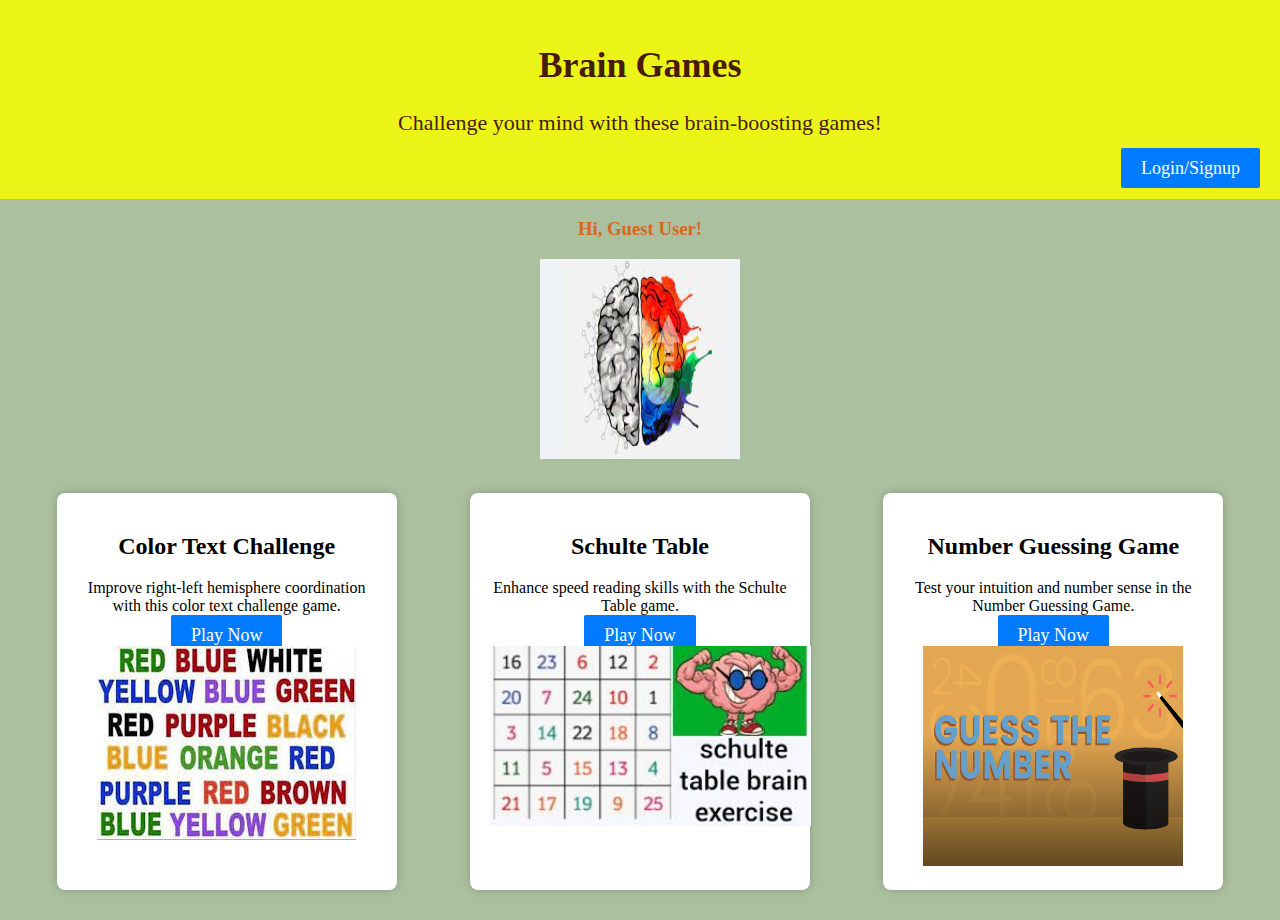
<file: public/index.html>
<!DOCTYPE html>
<html lang="en">
<head>
    <meta charset="UTF-8">
    <meta name="viewport" content="width=device-width, initial-scale=1.0">
    <link rel="stylesheet" href="styles4.css">
    <title>Brain Games</title>
</head>
<body>
    <header>
        <h1>Brain Games</h1>
        <p>Challenge your mind with these brain-boosting games!</p>
        <div style="text-align: right;">
        <a href="http://localhost:3002/login">Login/Signup</a></div>
    </header>
   <h3> <p id="welcome-message">Hi, Guest User!</p></h3>
    
    
    <img src="brain.jpeg" height="200" width="200" >
    
    <main>
        <section class="game">
            <h2>Color Text Challenge</h2>
            <p>Improve right-left hemisphere coordination with this color text challenge game.</p>
            <a href="http://localhost:3002/color">Play Now</a>
            <image src="colour.jpeg"></image>
        </section>
        
        <section class="game">
            <h2>Schulte Table</h2>
            <p>Enhance speed reading skills with the Schulte Table game.</p>
            <a href="http://localhost:3002/schulte">Play Now</a>
            <image src="schulte.jpeg" height="180"></image>
        </section>
        
        <section class="game">
            <h2>Number Guessing Game</h2>
            <p>Test your intuition and number sense in the Number Guessing Game.</p>
            <a href="http://localhost:3002/noguess">Play Now</a>
            <image src="games_guess_the_number.png" height="220" width="260"></image>
        </section>
    </main>

    <script src="main.js"></script>
</body>
</html>
</file>
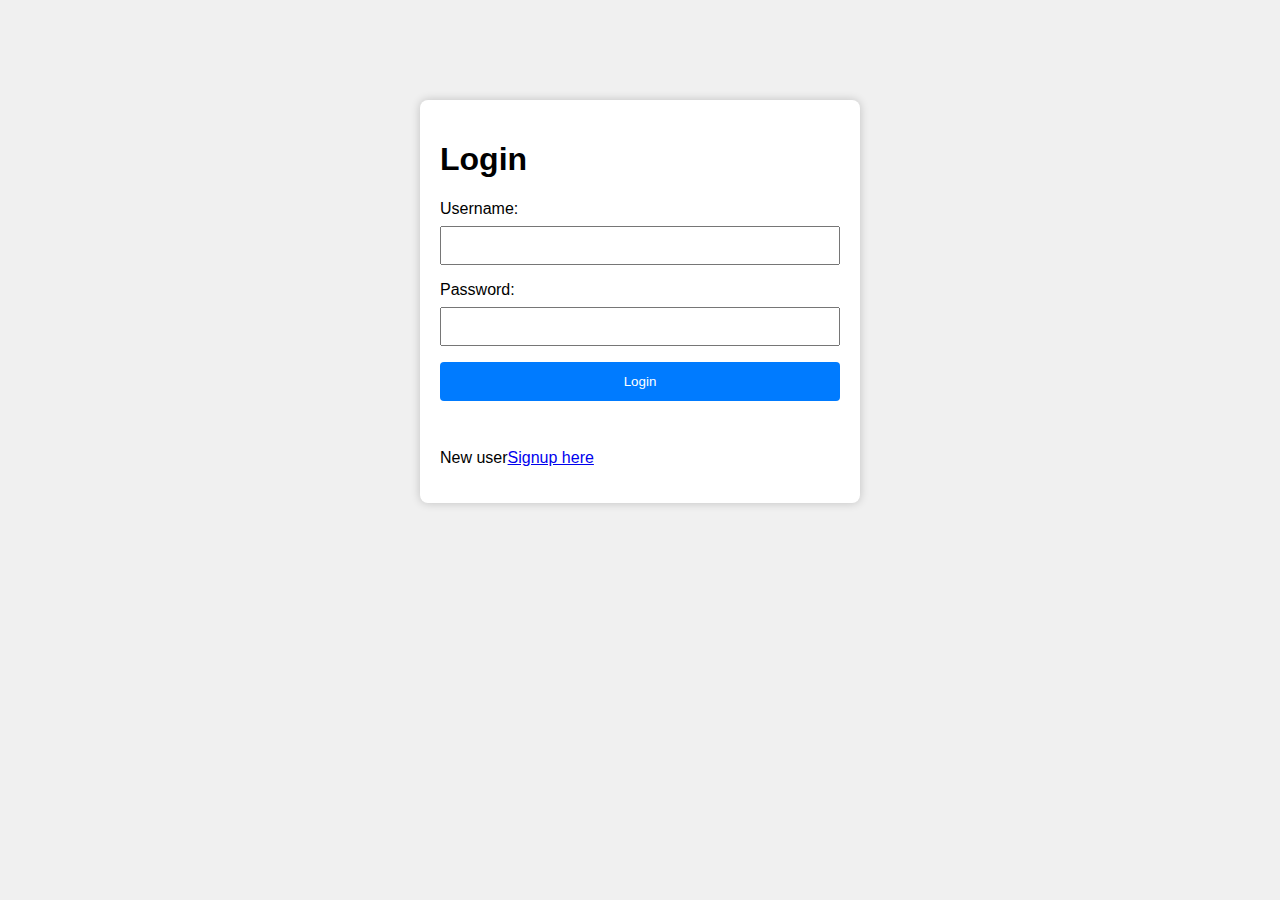
<file: public/login.html>
<!DOCTYPE html>
<html lang="en">
<head>
    <meta charset="UTF-8">
    <meta name="viewport" content="width=device-width, initial-scale=1.0">
    <link rel="stylesheet" href="styles5.css">
    <title>Login</title>
</head>
<body>
    <div class="container">
        <h1>Login</h1>
        <form id="login-form" action="http://localhost:3002/login" method="POST">
            <label for="username">Username:</label>
            <input type="text" id="username" name="username" required>
            <label for="password">Password:</label>
            <input type="password" id="password" name="password" required>
            <button type="submit">Login</button>
            <p id="login-error" class="error-message"></p>
        </form>
        <p>New user<a href="http://localhost:3002/signup">Signup here</a></p>
    </div>
    
    <script src="login.js"></script>
</body>
</html>
</file>
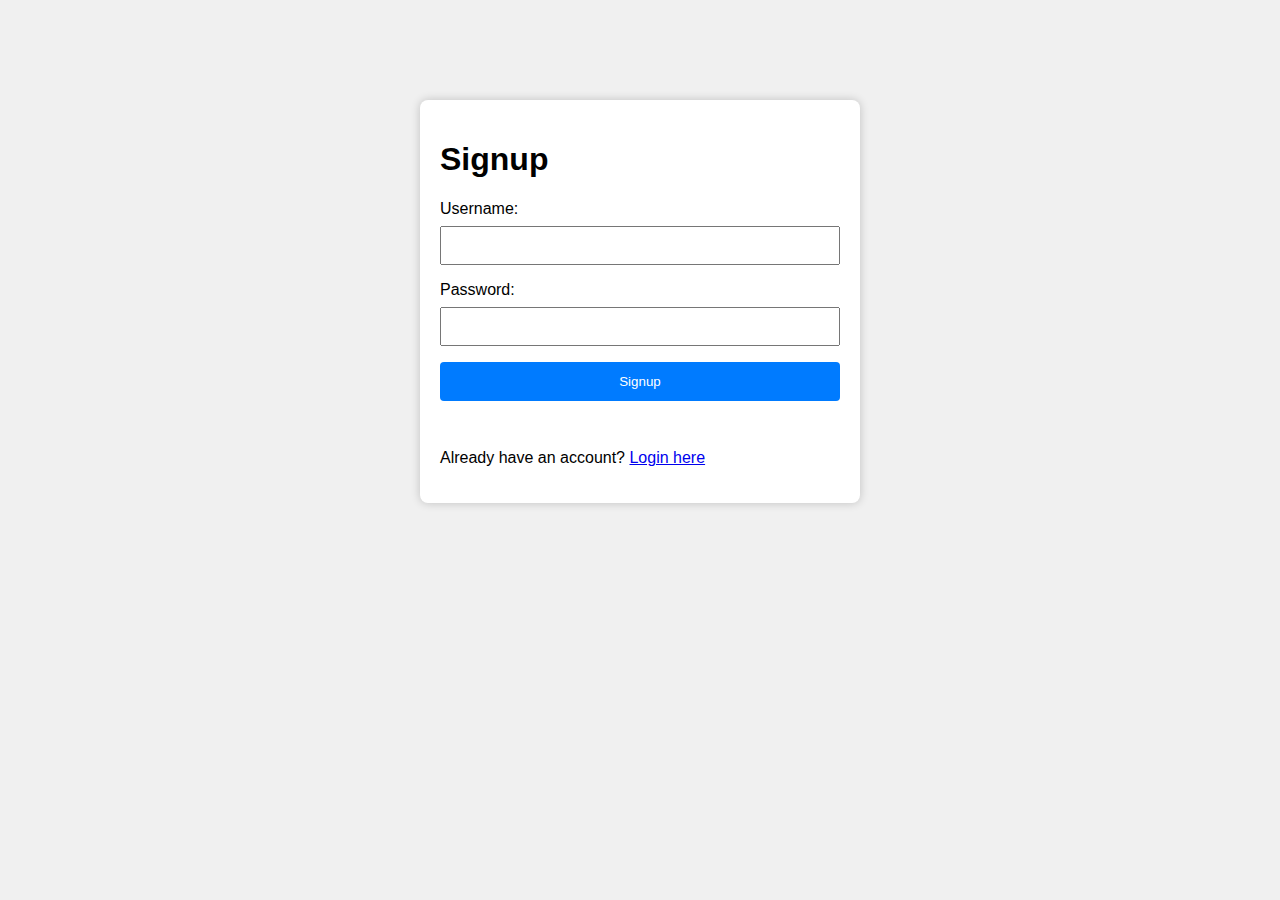
<file: public/signup.html>
<!DOCTYPE html>
<html lang="en">
<head>
    <meta charset="UTF-8">
    <meta name="viewport" content="width=device-width, initial-scale=1.0">
    <link rel="stylesheet" href="styles5.css">
    <title>Signup</title>
</head>
<body>
    <div class="container">
        <h1>Signup</h1>
        <form id="signup-form" action="http://localhost:3002/signup" method="POST">
            <label for="username">Username:</label>
            <input type="text" id="username" name="username" required>
            <label for="password">Password:</label>
            <input type="password" id="password" name="password" required>
            <button type="submit">Signup</button>
            <p id="signup-error" class="error-message"></p>
        </form>
        <p>Already have an account? <a href="login.html">Login here</a></p>
    </div>
    <script src="signup.js"></script>
</body>
</html>
</file>
<file: public/styles4.css>
body {
    font-family:cursive;
    text-align: center;
    background-color: #abc09f;
    margin: 0;
    padding: 0;
}

header {
    background-color: #ecf417;
    color: #471c03;
    padding: 20px;
}

header h1 {
    font-size: 36px;
}

header p {
    font-size: 22px;
    margin-top: 10px;
}


main {
    display: flex;
    justify-content:space-around;
    flex-wrap: wrap-reverse;
    padding: 20px;
}

.game {
    background-color: #fff;
    border-radius: 8px;
    padding: 20px;
    box-shadow: 0 0 10px rgba(0, 0, 0, 0.2);
    margin: 10px;
    width: 300px;
}

.game h2 {
    font-size: 24px;
}

.game p {
    font-size: 16px;
    margin: 10px 0;
}

a {
   
    padding: 10px 20px;
    background-color: #007BFF;
    color: #fff;
    text-decoration: none;
    border-radius: 2px;
    margin-top: 20px;
    font-size: 18px;

}

a:hover {
    background-color:darkgreen;
}

#welcome-message{
    color: chocolate;
}
</file>
<file: public/styles5.css>
body {
    font-family: Arial, sans-serif;
    background-color: #f0f0f0;
    margin: 0;
    padding: 0;
}

.container {
    max-width: 400px;
    margin: 100px auto;
    background-color: #fff;
    padding: 20px;
    border-radius: 8px;
    box-shadow: 0 0 10px rgba(0, 0, 0, 0.2);
}

form {
    display: flex;
    flex-direction: column;
}

label {
    margin-bottom: 8px;
}

input {
    padding: 10px;
    margin-bottom: 16px;
}

button {
    padding: 12px;
    background-color: #007BFF;
    color: #fff;
    border: none;
    border-radius: 4px;
    cursor: pointer;
}

button:hover {
    background-color: #0056b3;
}
</file>
